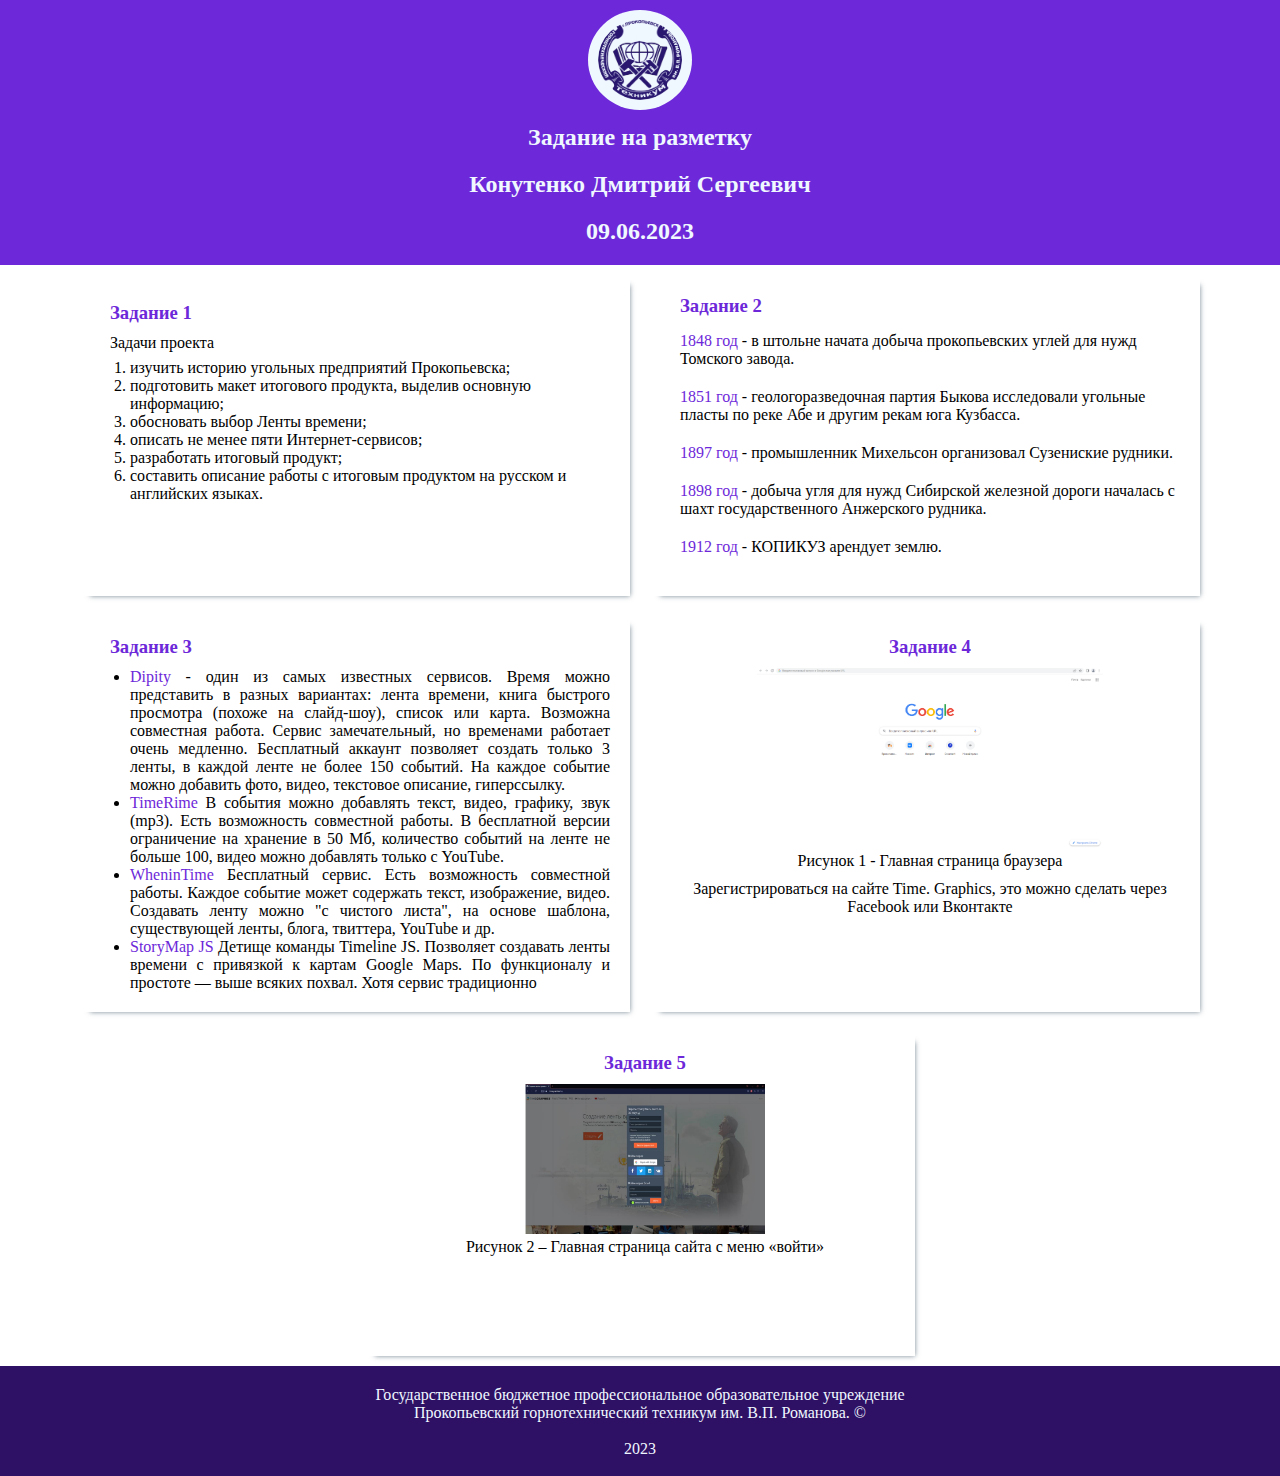
<file: Задание 5/index.html>
<!DOCTYPE html>
<html lang="ru">
<head>
    <meta charset="UTF-8">
    <meta http-equiv="X-UA-Compatible" content="IE=edge">
    <meta name="viewport" content="width=device-width, initial-scale=1.0">
    <title>Задание на разметку</title>
    <link rel="stylesheet" href="css/main.css">
</head>
<body>
    <header>
        <img src="img/logo.png" class="logo" alt="ГБПОУ ПГТ им. В.П. Романова">
        <h2>Задание на разметку</h2>
        <h2>Конутенко Дмитрий Сергеевич</h2>
        <h2>09.06.2023</h2>
    </header>
    <main>
        <div class="box1">
            <p>
                <h3>Задание 1</h3>
                <p>Задачи проекта</p>
                <ol>
                    <li>изучить историю угольных предприятий Прокопьевска;</li>
                    <li>подготовить макет итогового продукта, выделив основную информацию;</li>
                    <li>обосновать выбор Ленты времени;</li>
                    <li>описать не менее пяти Интернет-сервисов;</li>
                    <li>разработать итоговый продукт;</li>
                    <li>составить описание работы с итоговым продуктом на русском и английских языках.</li>
                </ol>
            </p>
        </div>
        <div class="box2">
            <h3>Задание 2</h3>
            <p><span class="purple">1848 год</span>  - в штольне начата добыча прокопьевских углей для нужд Томского завода.</p>
            <p> <span class="purple">1851 год</span>  - геологоразведочная партия Быкова исследовали угольные пласты по реке Абе
                и другим рекам юга Кузбасса.
            </p>
            <p>
                <span class="purple">1897 год</span>  - промышленник Михельсон организовал Сузениские рудники.
            </p>
            <p>
                <span class="purple">1898 год</span>  - добыча угля для нужд Сибирской железной дороги началась с шахт
государственного Анжерского рудника.
            </p>
            <p>
                <span class="purple">1912 год</span>  - КОПИКУЗ арендует землю.
            </p>
        </div>
        <div class="box3">
            <h3>Задание 3</h3>
            <ul>
                <li> <span class="purple">Dipity</span>  - один из самых известных сервисов. Время можно представить в разных
                    вариантах: лента времени, книга быстрого просмотра (похоже на слайд-шоу), список или
                    карта. Возможна совместная работа. Сервис замечательный, но временами работает очень
                    медленно. Бесплатный аккаунт позволяет создать только 3 ленты, в каждой ленте не более
                    150 событий. На каждое событие можно добавить фото, видео, текстовое описание,
                    гиперссылку.
                    
                </li>
                <li> <span class="purple">TimeRime</span> В события можно добавлять текст, видео, графику, звук (mp3). Есть
                    возможность совместной работы. В бесплатной версии ограничение на хранение в 50 Мб,
                    количество событий на ленте не больше 100, видео можно добавлять только с YouTube.</li>
                <li> <span class="purple"> WheninTime</span> Бесплатный сервис. Есть возможность совместной работы. Каждое
                    событие может содержать текст, изображение, видео. Создавать ленту можно "с чистого
                    листа", на основе шаблона, существующей ленты, блога, твиттера, YouTube и др.
                    
                </li>
                <li> <span class="purple">StoryMap JS</span> Детище команды Timeline JS. Позволяет создавать ленты времени с
                    привязкой к картам Google Maps. По функционалу и простоте — выше всяких похвал. Хотя
                    сервис традиционно
                </li>
            </ul>
        </div>
        <div class="box4">
            <h3>Задание 4</h3>
            <img src="img/browser.png" alt="">
            <p>Рисунок 1 - Главная страница браузера</p>
            <p>Зарегистрироваться на сайте Time. Graphics, это можно сделать через Facebook или Вконтакте</p>
        </div>
        <div class="box5">
            <h3>Задание 5</h3>
            <img src="img/main_page_site.png" alt="">
            <p>Рисунок 2 – Главная страница сайта с меню «войти»</p>
        </div>

    </main>
    <footer>
        <p>Государственное бюджетное профессиональное образовательное учреждение </p>
        <p>Прокопьевский горнотехнический техникум им. В.П. Романова. ©</p>
        <br>
        <p>2023</p>
    </footer>
</body>
</html>
</file>
<file: Задание 5/css/main.css>
* {
    margin: 0;
    padding: 0;
}

body {
    min-height:10vh;
}

h3 {
    color: #6d28d9;
}

.purple {
    color: #6d28d9;
}

header {
    background-color: #6d28d9;
    color: aliceblue;
    text-align: center;
    padding: 10px;
}
header > h2 {
    padding: 10px;
}
header > .logo {
    height: 80px;
    padding: 10px;
    background-color: aliceblue;
    border-radius: 50%;
}
main {
    display: flex;
    flex-wrap: wrap;
    justify-content: center;
}

.box1, .box2, .box3, .box4, .box5 {
    -webkit-box-shadow: 5px 5px 5px -5px rgba(34, 60, 80, 0.6);
    -moz-box-shadow: 5px 5px 5px -5px rgba(34, 60, 80, 0.6);
    box-shadow: 5px 5px 5px -5px rgba(34, 60, 80, 0.6);
    margin: 10px;
    padding: 20px;
    padding-left: 30px;
    width: 500px;
}

.box4, .box5 {
    text-align: center;
}
.box4 > h3, .box5 > h3 {
    padding-bottom: 10px;
}

.box1 > ol {
    padding-left: 20px;
}

.box1 > h3 {
    padding-bottom: 10px;
}

.box1 > p {
    padding-bottom: 7px;
}

.box2 > h3 {
    padding-bottom: 15px;
}

.box2 > p {
    padding-bottom: 20px;
}

.box3 > h3 {
    padding-bottom: 10px;
}

.box3 > ul{
    padding-left: 20px;
    text-align: justify;
}

.box4 > img {
    height: 180px;
}

.box4 > p {
    padding-bottom: 10px;
}

.box5 {
    padding-bottom: 100px;
}

.box5 > img {
    height: 150px;
}

footer {
    background-color: #2e1065;
    height: 90px;
    text-align: center;
    padding: 20px 0px 0px 0px;
}

footer > p {
    color: aliceblue;
}
</file>
